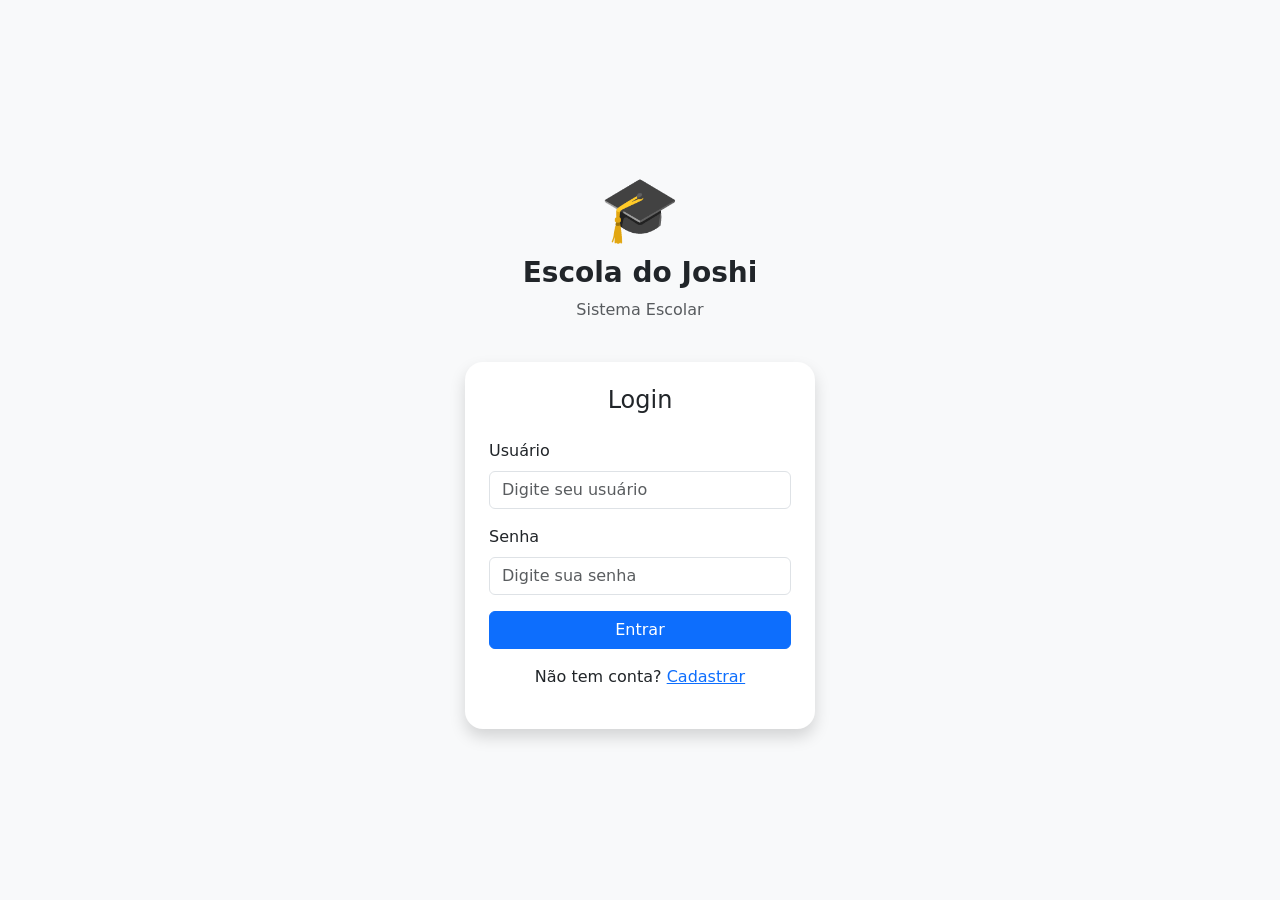
<file: wwwroot/index.html>
<!DOCTYPE html>
<html lang="pt-BR">
<head>
<meta charset="UTF-8">
<title>Login</title>

<link href="https://cdn.jsdelivr.net/npm/bootstrap@5.3.0/dist/css/bootstrap.min.css" rel="stylesheet">
</head>

<body class="bg-light d-flex justify-content-center align-items-center vh-100">

    <script>
        if (localStorage.getItem("token")) {
            window.location.href = "home.html";
        }
    </script>

    <div class="d-flex flex-column align-items-center">

        <div class="text-center mb-4">

            <h1 class="display-3">🎓</h1>

            <h3 class="fw-bold">
                Escola do Joshi
            </h3>

            <p class="text-muted">
                Sistema Escolar
            </p>

        </div>

        <div class="card shadow p-4 border-0" style="width: 350px; border-radius: 18px;">

            <h4 class="text-center mb-4">Login</h4>

            <form onsubmit="event.preventDefault(); login();">

                <div class="mb-3">
                    <label class="form-label">Usuário</label>

                    <input type="text"
                           id="usuario"
                           class="form-control"
                           placeholder="Digite seu usuário">
                </div>

                <div class="mb-3">
                    <label class="form-label">Senha</label>

                    <input type="password"
                           id="senha"
                           class="form-control"
                           placeholder="Digite sua senha">
                </div>

                <button type="submit"
                        class="btn btn-primary w-100">
                    Entrar
                </button>

                <p class="text-center mt-3">
                    Não tem conta?
                    <a href="#" onclick="mostrarCadastro()">
                        Cadastrar
                    </a>
                </p>

                <p id="erro" class="text-danger text-center mt-3"></p>

            </form>

        </div>

    </div>

    <div class="modal fade" id="modalCadastro" tabindex="-1">
        <div class="modal-dialog modal-dialog-centered">
            <div class="modal-content">

                <div class="modal-header">
                    <h5 class="modal-title">Cadastro</h5>
                    <button class="btn-close" data-bs-dismiss="modal"></button>
                </div>

                <div class="modal-body">
                    <input type="text"
                           id="novoUsuario"
                           class="form-control mb-2"
                           placeholder="Usuário">

                    <div class="invalid-feedback mb-2">
                        Digite um usuário válido.
                    </div>

                    <input type="password"
                           id="novaSenha"
                           class="form-control"
                           placeholder="Senha">

                    <div class="invalid-feedback">
                        Digite uma senha válida.
                    </div>
                </div>

                <div class="modal-footer">
                    <button class="btn btn-success" onclick="cadastrar()">Cadastrar</button>
                </div>

            </div>
        </div>
    </div>

    <script src="https://cdn.jsdelivr.net/npm/bootstrap@5.3.0/dist/js/bootstrap.bundle.min.js"></script>

    <script src="login.js"></script>

</body>
</html>
</file>
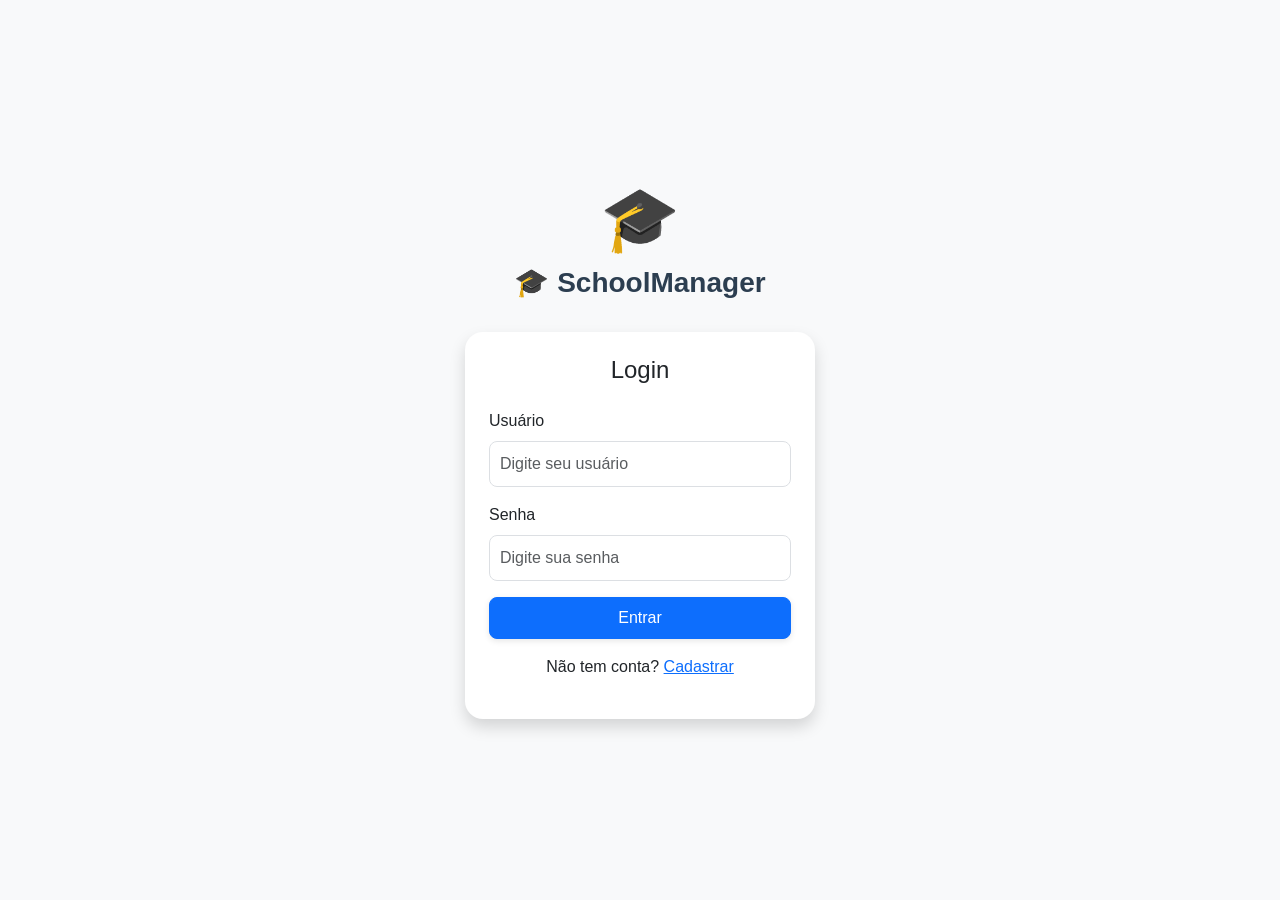
<file: wwwroot/disciplinas.html>
﻿<!DOCTYPE html>
<html lang="pt-BR">
<head>
    <meta charset="UTF-8">
    <title>Disciplinas</title>

    <link rel="icon" href="img/img2.png" type="image/png">

    <link href="https://cdn.jsdelivr.net/npm/bootstrap@5.3.0/dist/css/bootstrap.min.css" rel="stylesheet">

    <link rel="stylesheet" href="style.css">
</head>

<body class="bg-light">

    <nav class="navbar navbar-expand-lg custom-navbar">

        <div class="container">

            <a class="navbar-brand fw-bold" href="home.html">
                🎓 SchoolManager
            </a>

            <button class="navbar-toggler"
                    type="button"
                    data-bs-toggle="collapse"
                    data-bs-target="#navbarNav">

                <span class="navbar-toggler-icon"></span>

            </button>

            <div class="collapse navbar-collapse" id="navbarNav">

                <div class="navbar-nav mx-auto">

                    <a class="nav-link" href="alunos.html">
                        Alunos
                    </a>

                    <a class="nav-link" href="professores.html">
                        Professores
                    </a>

                    <a class="nav-link active" href="disciplinas.html">
                        Disciplinas
                    </a>

                    <a class="nav-link" href="notas.html">
                        Notas
                    </a>

                </div>

                <button class="btn btn-danger"
                        onclick="logout()">

                    Logout

                </button>

            </div>

        </div>

    </nav>

    <div class="container py-5">

        <div class="card shadow border-0">

            <div class="card-body">

                <div class="d-flex justify-content-between align-items-center mb-4">

                    <h2 class="mb-0">Disciplinas</h2>

                    <button id="btnNovaDisciplina"
                            class="btn btn-primary"
                            onclick="abrirDisciplina()">
                        Nova Disciplina
                    </button>

                </div>

                <div class="table-responsive">

                    <table class="table table-hover align-middle">

                        <thead class="table-dark">
                            <tr>
                                <th>ID</th>
                                <th>Nome</th>
                                <th>Carga Horária</th>
                            </tr>
                        </thead>

                        <tbody id="tabelaDisciplinas"></tbody>

                    </table>

                </div>

            </div>

        </div>

    </div>

    <!-- MODAL -->

    <div class="modal fade" id="modalDisciplina" tabindex="-1">

        <div class="modal-dialog modal-dialog-centered">

            <div class="modal-content">

                <div class="modal-header">

                    <h5 class="modal-title">
                        Nova Disciplina
                    </h5>

                    <button class="btn-close"
                            data-bs-dismiss="modal">
                    </button>

                </div>

                <div class="modal-body">

                    <input type="text"
                           id="disciplinaNome"
                           class="form-control mb-3"
                           placeholder="Nome da disciplina">

                    <div class="invalid-feedback mb-2">
                        Digite um nome válido.
                    </div>

                    <input type="number"
                           id="cargaHoraria"
                           class="form-control"
                           placeholder="Carga horária">

                    <div class="invalid-feedback">
                        Digite uma carga horária válida.
                    </div>

                </div>

                <div class="modal-footer">

                    <button class="btn btn-success"
                            onclick="salvarDisciplina()">
                        Salvar
                    </button>

                </div>

            </div>

        </div>

    </div>

    <script src="https://cdn.jsdelivr.net/npm/bootstrap@5.3.0/dist/js/bootstrap.bundle.min.js"></script>

    <script src="disciplinas.js"></script>

    <!-- LOADING -->
    <div id="loadingScreen" class="loading-screen d-none">

        <div class="text-center">

            <div class="spinner-border text-light" role="status"></div>

            <p class="mt-3 text-light">
                Carregando...
            </p>

        </div>

    </div>
</body>
</html>
</file>
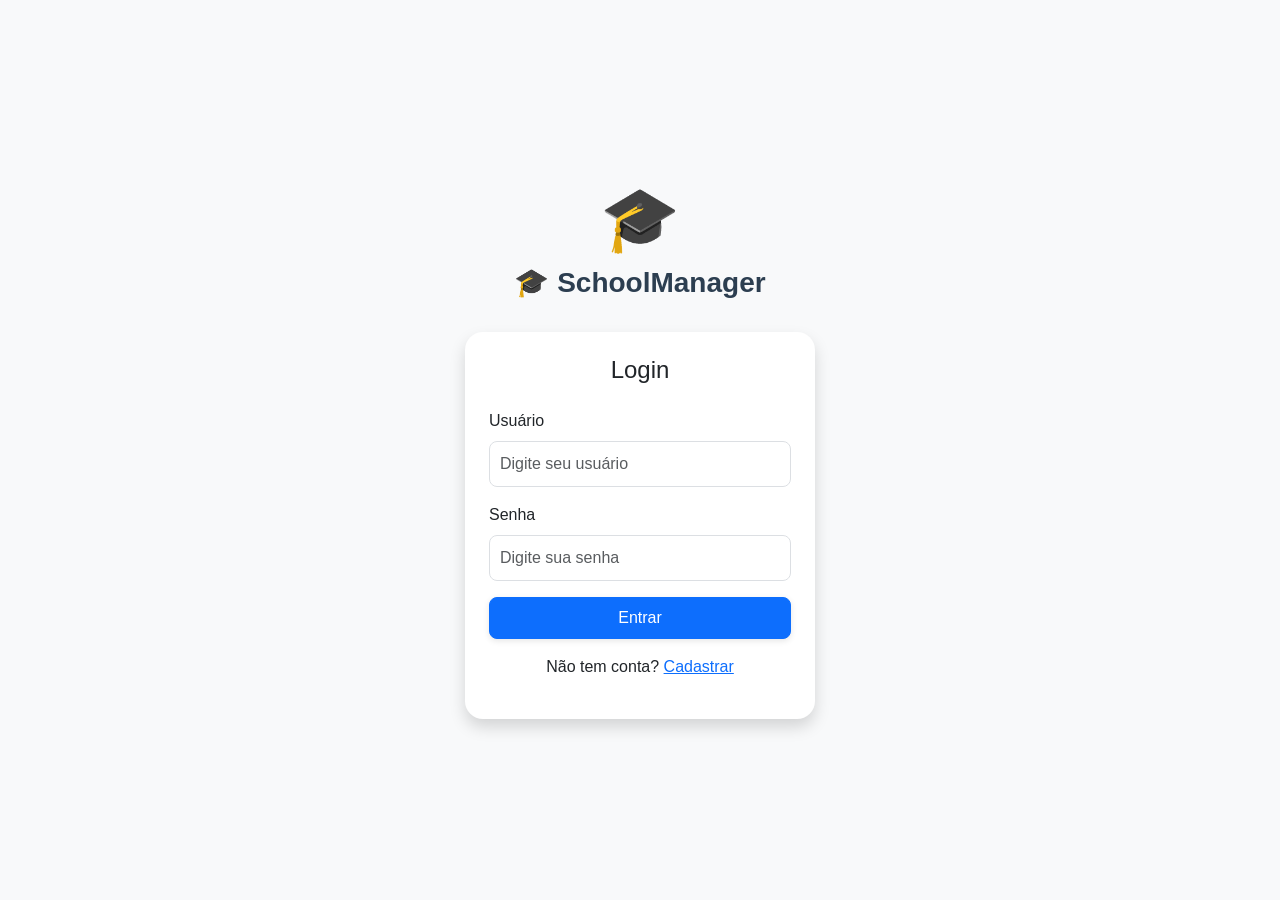
<file: wwwroot/home.html>
﻿<!DOCTYPE html>
<html lang="pt-BR">

<head>
    <meta charset="UTF-8">
    <title>Home</title>

    <link rel="icon" href="img/img2.png" type="image/png">

    <link href="https://cdn.jsdelivr.net/npm/bootstrap@5.3.0/dist/css/bootstrap.min.css"
          rel="stylesheet">

    <link rel="stylesheet" href="style.css">
</head>

<body class="bg-light">


    <nav class="navbar navbar-expand-lg custom-navbar">

        <div class="container">

            <a class="navbar-brand fw-bold" href="home.html">
                🎓 SchoolManager
            </a>

            <button class="navbar-toggler"
                    type="button"
                    data-bs-toggle="collapse"
                    data-bs-target="#navbarNav">

                <span class="navbar-toggler-icon"></span>

            </button>

            <div class="collapse navbar-collapse" id="navbarNav">

                <div class="navbar-nav mx-auto">

                    <a class="nav-link" href="alunos.html">
                        Alunos
                    </a>

                    <a class="nav-link" href="professores.html">
                        Professores
                    </a>

                    <a class="nav-link" href="disciplinas.html">
                        Disciplinas
                    </a>

                    <a class="nav-link" href="notas.html">
                        Notas
                    </a>

                </div>

                <button class="btn btn-danger"
                        onclick="logout()">

                    Logout

                </button>

            </div>

        </div>

    </nav>

    <div class="container py-5">

        <div class="hero-section mb-5">

            <h1 class="fw-bold">
                Bem-vindo ao Sistema Escolar
            </h1>

            <p class="text-muted">
                Gerencie alunos, professores e disciplinas
                em uma plataforma simples e moderna.
            </p>

        </div>

        <div class="row g-4">

            <div class="col-md-4">

                <div class="card home-card border-0 h-100">

                    <div class="card-body p-4">

                        <div class="card-icon bg-primary-subtle d-flex align-items-center justify-content-center">

                            <img src="img/img1.png"
                                 class="icone-card">
                        </div>

                        <h3 class="mt-3">
                            Alunos
                        </h3>

                        <p class="text-muted">
                            Gerencie os alunos cadastrados.
                        </p>

                        <a href="alunos.html"
                           class="btn btn-primary w-100">
                            Acessar
                        </a>

                    </div>

                </div>

            </div>

            <div class="col-md-4">

                <div class="card home-card border-0 h-100">

                    <div class="card-body p-4">

                        <div class="card-icon bg-primary-subtle">

                            <img src="img/img3.png"
                                 class="icone-card">
                        </div>

                        <h3 class="mt-3">
                            Professores
                        </h3>

                        <p class="text-muted">
                            Área dos professores cadastrados.
                        </p>

                        <a href="professores.html"
                           class="btn btn-success w-100">
                            Acessar
                        </a>

                    </div>

                </div>

            </div>

            <div class="col-md-4">

                <div class="card home-card border-0 h-100">

                    <div class="card-body p-4">

                        <div class="card-icon bg-primary-subtle">

                            <img src="img/img4.png"
                                 class="icone-card">
                        </div>

                        <h3 class="mt-3">
                            Disciplinas
                        </h3>

                        <p class="text-muted">
                            Visualize e organize disciplinas.
                        </p>

                        <a href="disciplinas.html"
                           class="btn btn-warning w-100">
                            Acessar
                        </a>

                    </div>

                </div>

                </div>

            </div>

          </div>

    <script>

        if (!localStorage.getItem("token")) {
            window.location.href = "login.html";
        }

        function logout() {

            localStorage.removeItem("token");

            window.location.href = "login.html";
        }

    </script>

    <!-- LOADING -->
    <div id="loadingScreen" class="loading-screen d-none">

        <div class="text-center">

            <div class="spinner-border text-light" role="status"></div>

            <p class="mt-3 text-light">
                Carregando...
            </p>

        </div>

    </div>
</body>

</html>
</file>
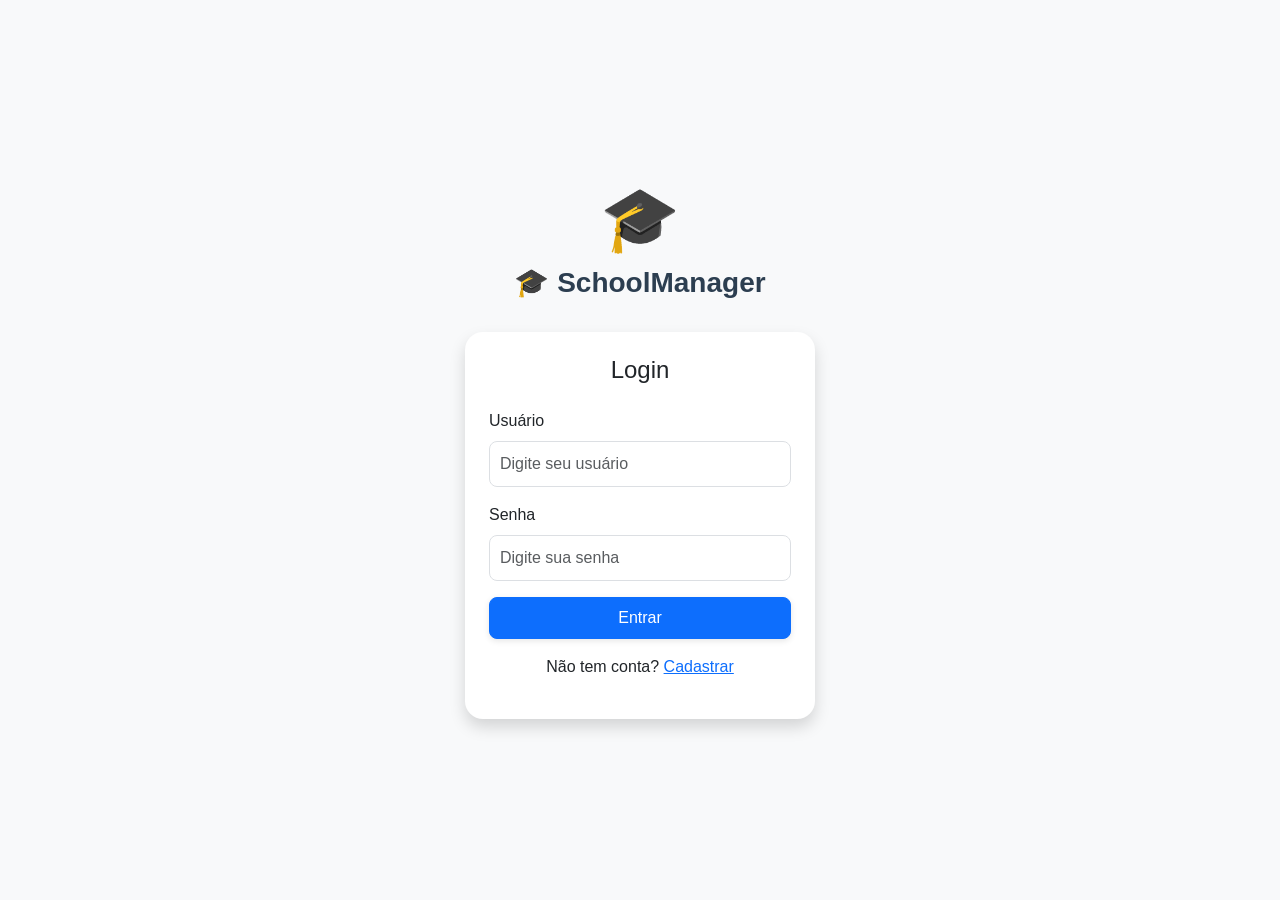
<file: wwwroot/login.html>
<!DOCTYPE html>
<html lang="pt-BR">
<head>
    <meta charset="UTF-8">
    <title>Login</title>

    <link rel="icon" href="img/img2.png" type="image/png">

    <link href="https://cdn.jsdelivr.net/npm/bootstrap@5.3.0/dist/css/bootstrap.min.css" rel="stylesheet">

    <link rel="stylesheet" href="style.css">
</head>

<body class="bg-light d-flex justify-content-center align-items-center vh-100">

    <script>
        if (localStorage.getItem("token")) {
            window.location.href = "home.html";
        }
    </script>

    <div class="d-flex flex-column align-items-center">

        <div class="text-center mb-4">

            <h1 class="display-3">🎓</h1>

            <h3 class="fw-bold">
                🎓 SchoolManager
            </h3>

        </div>

        <div class="card shadow p-4 border-0" style="width: 350px; border-radius: 18px;">

            <h4 class="text-center mb-4">Login</h4>

            <form onsubmit="event.preventDefault(); login();">

                <div class="mb-3">
                    <label class="form-label">Usuário</label>

                    <input type="text"
                           id="usuario"
                           class="form-control"
                           placeholder="Digite seu usuário">
                </div>

                <div class="mb-3">
                    <label class="form-label">Senha</label>

                    <input type="password"
                           id="senha"
                           class="form-control"
                           placeholder="Digite sua senha">
                </div>

                <button type="submit"
                        class="btn btn-primary w-100">
                    Entrar
                </button>

                <p class="text-center mt-3">
                    Não tem conta?
                    <a href="#" onclick="mostrarCadastro()">
                        Cadastrar
                    </a>
                </p>

                <p id="erro" class="text-danger text-center mt-3"></p>

            </form>

        </div>

    </div>

    <div class="modal fade" id="modalCadastro" tabindex="-1">

        <div class="modal-dialog modal-dialog-centered">

            <div class="modal-content border-0 shadow-lg"
                 style="border-radius: 18px;">

                <div class="modal-header border-0 pb-0">

                    <h5 class="modal-title fw-bold">
                        Criar Conta
                    </h5>

                    <button class="btn-close"
                            data-bs-dismiss="modal">
                    </button>

                </div>

                <div class="modal-body px-4 pb-4">

                    <div class="mb-3">

                        <label class="form-label fw-semibold">
                            Usuário
                        </label>

                        <input type="text"
                               id="novoUsuario"
                               class="form-control"
                               placeholder="Digite seu usuário">

                        <div class="invalid-feedback">
                            Digite um usuário válido.
                        </div>

                    </div>

                    <div class="mb-3">

                        <label class="form-label fw-semibold">
                            Senha
                        </label>

                        <input type="password"
                               id="novaSenha"
                               class="form-control"
                               placeholder="Digite sua senha">

                        <div class="invalid-feedback">
                            Digite uma senha válida.
                        </div>

                    </div>

                    <div class="mb-4">

                        <label class="form-label fw-semibold">
                            Tipo de Conta
                        </label>

                        <select id="role"
                                class="form-select">

                            <option value="Aluno">
                                Aluno
                            </option>

                            <option value="Professor">
                                Professor
                            </option>

                            <option value="Admin">
                                Admin
                            </option>

                        </select>

                    </div>

                    <div class="form-check form-check-custom rounded p-3 bg-light d-flex align-items-start gap-2">

                        <input class="form-check-input"
                               type="checkbox"
                               id="aceiteLgpd"
                               style="margin-top: 4px; margin-left: 0;">

                        <label class="form-check-label"
                               for="aceiteLgpd">

                            Li e aceito os termos de uso e a política de privacidade.

                        </label>

                        <div class="invalid-feedback">
                            Você precisa aceitar os termos.
                        </div>

                    </div>

                    <button class="btn btn-success w-100 mt-4"
                            onclick="cadastrar()">

                        Criar Conta

                    </button>

                </div>

            </div>

        </div>

    </div>

    <script src="https://cdn.jsdelivr.net/npm/bootstrap@5.3.0/dist/js/bootstrap.bundle.min.js"></script>

    <script src="login.js"></script>

    <!-- LOADING -->
    <div id="loadingScreen" class="loading-screen d-none">

        <div class="text-center">

            <div class="spinner-border text-light" role="status"></div>

            <p class="mt-3 text-light">
                Carregando...
            </p>

        </div>

    </div>
</body>
</html>
</file>
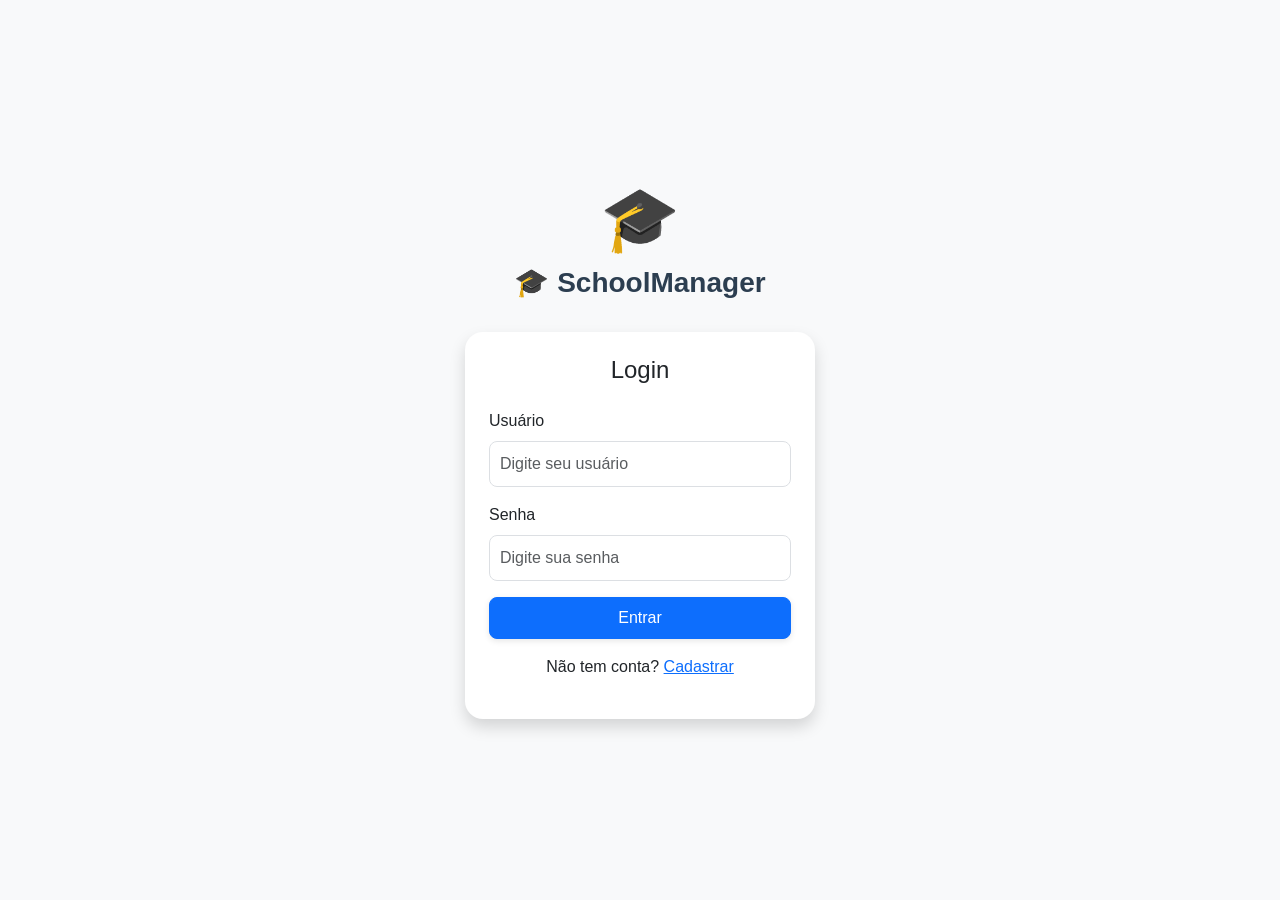
<file: wwwroot/notas.html>
﻿<!DOCTYPE html>
<html lang="pt-BR">

<head>
    <meta charset="UTF-8">
    <title>Notas</title>

    <link rel="icon" href="img/img2.png" type="image/png">

    <link href="https://cdn.jsdelivr.net/npm/bootstrap@5.3.0/dist/css/bootstrap.min.css"
          rel="stylesheet">

    <link rel="stylesheet" href="style.css">
</head>

<body class="bg-light">

    <!-- LOADING -->
    <div id="loadingScreen">

        <div class="spinner-border text-light"
             style="width: 4rem; height: 4rem;"
             role="status">
        </div>

    </div>

    <!-- NAVBAR -->
    <nav class="navbar navbar-expand-lg custom-navbar">

        <div class="container">

            <a class="navbar-brand fw-bold" href="home.html">
                🎓 SchoolManager
            </a>

            <button class="navbar-toggler"
                    type="button"
                    data-bs-toggle="collapse"
                    data-bs-target="#navbarNav">

                <span class="navbar-toggler-icon"></span>

            </button>

            <div class="collapse navbar-collapse" id="navbarNav">

                <div class="navbar-nav mx-auto">

                    <a class="nav-link" href="alunos.html">
                        Alunos
                    </a>

                    <a class="nav-link" href="professores.html">
                        Professores
                    </a>

                    <a class="nav-link" href="disciplinas.html">
                        Disciplinas
                    </a>

                    <a class="nav-link active" href="notas.html">
                        Notas
                    </a>

                </div>

                <button class="btn btn-danger"
                        onclick="logout()">

                    Logout

                </button>

            </div>

        </div>

    </nav>


    <!-- CONTEÚDO -->
    <div class="container py-5">

        <!-- TABELA -->
        <div class="card shadow border-0">

            <div class="card-body p-4">

                <div class="d-flex justify-content-between align-items-center mb-4">

                    <h2 class="fw-bold mb-0">Gestão de Notas</h2>

                    <button id="btnNovaNota"
                            class="btn btn-primary"
                            onclick="abrirModalNota()">
                        Nova Nota
                    </button>

                </div>

                <div class="table-responsive">

                    <table class="table table-hover align-middle">

                        <thead class="table-dark">
                            <tr>
                                <th>Aluno</th>
                                <th>Disciplina</th>
                                <th>Nota</th>
                                <th>Ações</th>
                            </tr>
                        </thead>

                        <tbody id="tabelaNotas"></tbody>

                    </table>

                </div>

            </div>

        </div>

    </div>

    <!-- MODAL NOTA -->
    <div class="modal fade" id="modalNota" tabindex="-1">

        <div class="modal-dialog modal-dialog-centered">

            <div class="modal-content border-0 shadow-lg">

                <div class="modal-header">
                    <h5 class="modal-title">Nova Nota</h5>
                    <button class="btn-close" data-bs-dismiss="modal"></button>
                </div>

                <div class="modal-body">

                    <input type="hidden" id="alunoNotaId">

                    <div class="mb-3">

                        <label class="form-label">Aluno</label>

                        <select id="alunoSelect" class="form-control"></select>

                    </div>

                    <div class="mb-3">

                        <label class="form-label">Disciplina</label>

                        <select id="disciplinaSelect" class="form-control"></select>

                    </div>

                    <div class="mb-3">

                        <label class="form-label">Nota</label>

                        <input type="number"
                               id="valorNota"
                               class="form-control"
                               placeholder="0 a 10"
                               step="0.1"
                               min="0"
                               max="10">

                        <div class="invalid-feedback">
                            Informe uma nota válida entre 0 e 10
                        </div>

                    </div>

                </div>

                <div class="modal-footer">

                    <button class="btn btn-success"
                            onclick="salvarNota()">
                        Salvar
                    </button>

                </div>

            </div>

        </div>

    </div>

    <!-- SCRIPTS -->
    <script>
        if (!localStorage.getItem("token")) {
            window.location.href = "login.html";
        }

        function logout() {
            localStorage.removeItem("token");
            window.location.href = "login.html";
        }
    </script>

    <script src="https://cdn.jsdelivr.net/npm/bootstrap@5.3.0/dist/js/bootstrap.bundle.min.js"></script>
    <script src="notas.js"></script>

    <!-- LOADING -->
    <div id="loadingScreen" class="loading-screen d-none">

        <div class="text-center">

            <div class="spinner-border text-light" role="status"></div>

            <p class="mt-3 text-light">
                Carregando...
            </p>

        </div>

    </div>
</body>

</html>
</file>
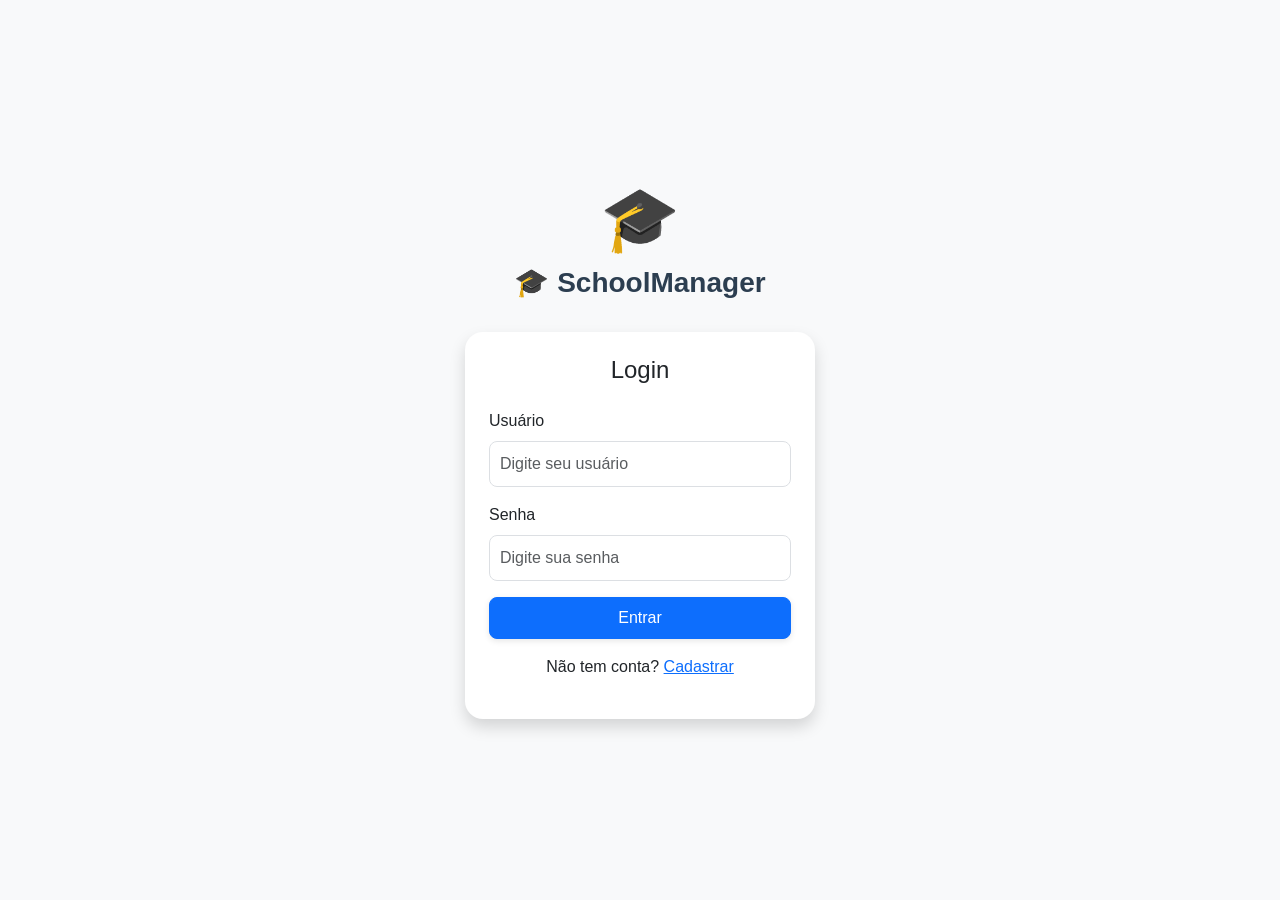
<file: wwwroot/professores.html>
﻿<!DOCTYPE html>
<html lang="pt-BR">
<head>
    <meta charset="UTF-8">
    <title>Professores</title>

    <link rel="icon" href="img/img2.png" type="image/png">

    <link href="https://cdn.jsdelivr.net/npm/bootstrap@5.3.0/dist/css/bootstrap.min.css" rel="stylesheet">

    <link rel="stylesheet" href="style.css">
</head>

<body class="bg-light">

    <nav class="navbar navbar-expand-lg custom-navbar">

        <div class="container">

            <a class="navbar-brand fw-bold" href="home.html">
                🎓 SchoolManager
            </a>

            <button class="navbar-toggler"
                    type="button"
                    data-bs-toggle="collapse"
                    data-bs-target="#navbarNav">

                <span class="navbar-toggler-icon"></span>

            </button>

            <div class="collapse navbar-collapse" id="navbarNav">

                <div class="navbar-nav mx-auto">

                    <a class="nav-link" href="alunos.html">
                        Alunos
                    </a>

                    <a class="nav-link active" href="professores.html">
                        Professores
                    </a>

                    <a class="nav-link" href="disciplinas.html">
                        Disciplinas
                    </a>

                    <a class="nav-link" href="notas.html">
                        Notas
                    </a>

                </div>

                <button class="btn btn-danger"
                        onclick="logout()">

                    Logout

                </button>

            </div>

        </div>

    </nav>

    <div class="container py-5">

        <div class="card shadow border-0">

            <div class="card-body">

                <div class="d-flex justify-content-between align-items-center mb-4">

                    <h2 class="mb-0">Professores</h2>

                </div>

                <div class="table-responsive">

                    <table class="table table-hover align-middle">

                        <thead class="table-dark">
                            <tr>
                                <th>ID</th>
                                <th>Usuário</th>
                                <th>Tipo</th>
                            </tr>
                        </thead>

                        <tbody id="tabelaProfessores"></tbody>

                    </table>

                </div>

            </div>

        </div>

    </div>

    <script src="professores.js"></script>

    <!-- LOADING -->
    <div id="loadingScreen" class="loading-screen d-none">

        <div class="text-center">

            <div class="spinner-border text-light" role="status"></div>

            <p class="mt-3 text-light">
                Carregando...
            </p>

        </div>

    </div>
</body>
</html>
</file>
<file: wwwroot/style.css>
﻿/* =========================
   BASE
========================= */

html, body {
    height: 100%;
}

body {
    min-height: 100vh;
    display: flex;
    flex-direction: column;
    font-family: "Segoe UI", sans-serif;
    background: #f4f6f9;
    animation: fadePage 0.5s ease;
}

@keyframes fadePage {
    from {
        opacity: 0;
        transform: translateY(4px);
    }

    to {
        opacity: 1;
        transform: translateY(0);
    }
}

/* =========================
   NAVBAR
========================= */

.custom-navbar {
    background: #111827;
    padding: 14px 0;
    box-shadow: 0 4px 20px rgba(0,0,0,0.25);
}

.navbar-brand {
    color: white !important;
    font-size: 1.3rem;
    letter-spacing: .5px;
}

.navbar-nav {
    gap: 10px;
}

.nav-link {
    color: rgba(255,255,255,0.75) !important;
    padding: 8px 16px !important;
    border-radius: 10px;
    transition: .25s;
}

    .nav-link:hover {
        background: rgba(255,255,255,0.08);
        color: white !important;
    }

    .nav-link.active {
        background: #2563eb;
        color: white !important;
        font-weight: 600;
    }

.btn-danger {
    border-radius: 10px;
    padding: 8px 18px;
}

/* =========================
   TIPOGRAFIA
========================= */

h1, h2, h3 {
    font-weight: 600;
    color: #2c3e50;
}

/* =========================
   CARD SYSTEM
========================= */

.card {
    border-radius: 12px;
    overflow: hidden;
    box-shadow: 0 4px 18px rgba(0,0,0,0.05);
}

.card-body {
    padding: 24px;
}

.icone-card {
    width: 48px;
}

.card-icon {
    width: 48px;
    height: 48px;
    border-radius: 14px;
    display: flex;
    align-items: center;
    justify-content: center;
}

.login-card {
    width: 100%;
    max-width: 380px;
    border-radius: 18px;
}

@media (max-width: 576px) {
    .login-card {
        max-width: 92%;
        padding: 20px;
    }
}

 /* =========================
   TABLE SYSTEM
========================= */

    .table {
        border-radius: 10px;
        overflow: hidden;
    }

        .table thead {
            font-size: 13px;
            text-transform: uppercase;
            letter-spacing: 0.5px;
        }

        .table tbody tr {
            transition: 0.2s ease;
        }

            .table tbody tr:hover {
                background-color: #eef3f8;
            }
    /* =========================
   BUTTON SYSTEM
========================= */

    .btn {
        border-radius: 8px;
        font-weight: 500;
    }
    /* botão principal genérico */
    .btn-primary {
        padding: 8px 16px;
        box-shadow: 0 2px 6px rgba(0,0,0,0.1);
    }

.btn-acoes {
    width: 90px;
}
    /* =========================
   FORMS
========================= */

    .form-control {
        border-radius: 8px;
        padding: 10px;
        border: 1px solid #dcdfe3;
    }

        .form-control:focus {
            border-color: #4a90e2;
            box-shadow: 0 0 0 0.2rem rgba(74,144,226,0.15);
        }

    .invalid-feedback {
        font-size: 12px;
    }
    /* =========================
   MODALS
========================= */

    .modal-content {
        border-radius: 12px;
        overflow: hidden;
    }

    .modal-header {
        background: #f8f9fa;
        border-bottom: 1px solid #eee;
    }
    /* =========================
   HOME / DASHBOARD
========================= */

    .home-body {
        background: #f4f6f9;
    }

    .hero-section {
        background: white;
        padding: 50px;
        border-radius: 20px;
        box-shadow: 0 4px 18px rgba(0,0,0,0.05);
    }

    .home-card {
        border-radius: 20px;
        transition: 0.25s ease;
    }

        .home-card:hover {
            transform: translateY(-6px);
        }
    /* ===================
   CHECKBOX CUSTOM
===================== */

    .form-check-custom {
        border: 1px solid #ced4da;
        transition: all 0.2s ease;
    }

        .form-check-custom:has(input:checked) {
            border-color: #198754;
            background-color: #f0fff4;
        }

    .form-check-input {
        width: 18px;
        height: 18px;
        border: 2px solid #adb5bd;
        border-radius: 5px;
        appearance: none;
        cursor: pointer;
        background: white;
    }

        .form-check-input:checked {
            background-color: #198754;
            border-color: #198754;
        }

/* ===================
   LOADING SCREEN
===================== */

#loadingScreen {
    position: fixed;
    inset: 0;
    background: rgba(0,0,0,0.85);
    display: flex;
    justify-content: center;
    align-items: center;
    z-index: 99999;
    transition: opacity .3s ease;
}

    #loadingScreen.hidden {
        opacity: 0;
        pointer-events: none;
    }
</file>
